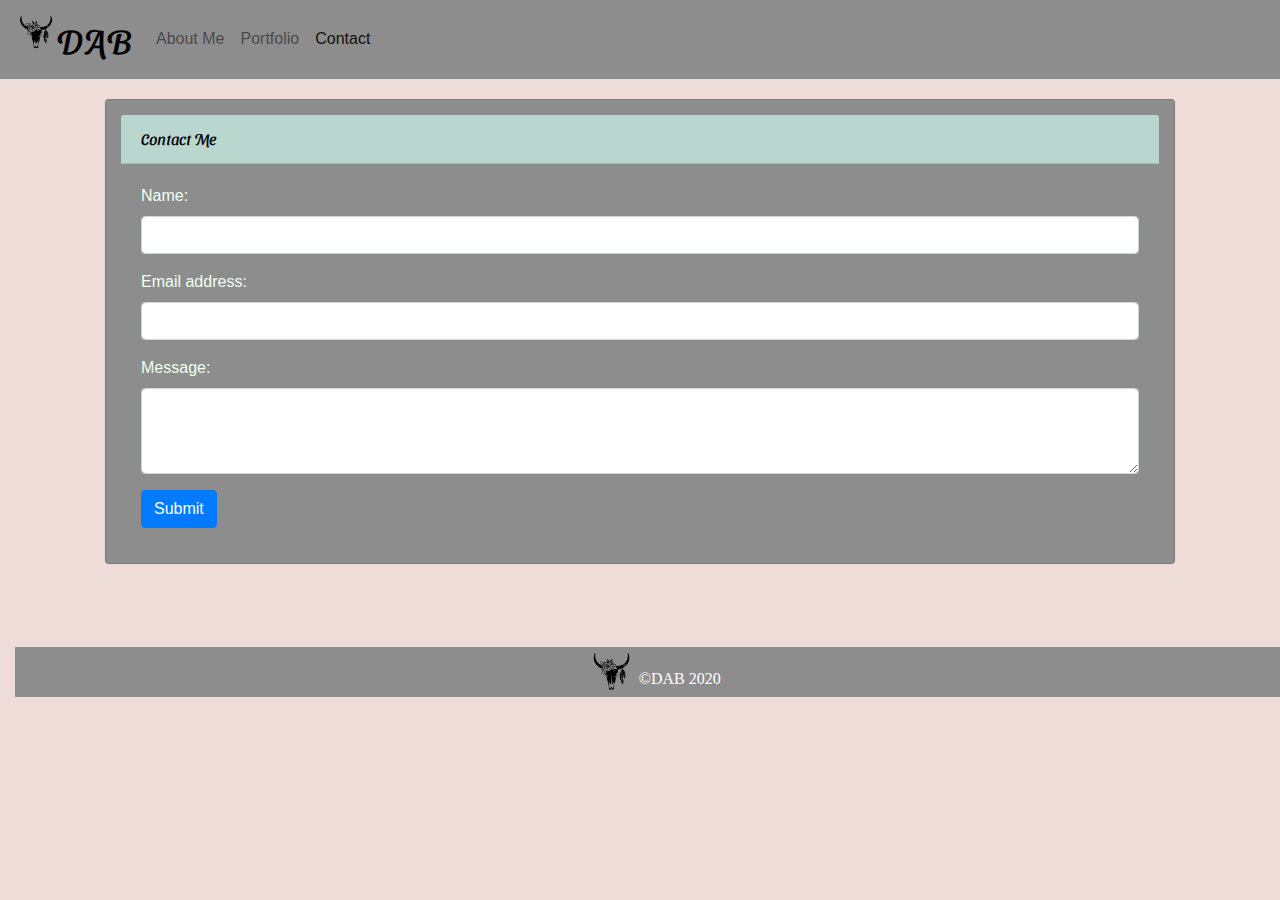
<file: contact.html>
<!DOCTYPE html>
<html lang="en">
  <head>
    <!-- Required meta tags -->
    <meta charset="utf-8" />
    <meta
      name="viewport"
      content="width=device-width, initial-scale=1, shrink-to-fit=no"
    />
    <!--google font link-->
    <link
      href="https://fonts.googleapis.com/css2?family=Sansita+Swashed:wght@600&display=swap"
      rel="stylesheet"
    />

    <!-- Bootstrap CSS CDN -->
    <link
      rel="stylesheet"
      href="https://stackpath.bootstrapcdn.com/bootstrap/4.5.2/css/bootstrap.min.css"
      integrity="sha384-JcKb8q3iqJ61gNV9KGb8thSsNjpSL0n8PARn9HuZOnIxN0hoP+VmmDGMN5t9UJ0Z"
      crossorigin="anonymous"
    />

    <!-- css style sheet -->
    <link href="assets\css\contact.style.css" rel="stylesheet" />

    <!--tab title-->
    <title>Devyn Bailey Portfolio</title>
    
  </head>

  <body>
    <header>
      <nav class="navbar navbar-expand-lg navbar-light">
        <img
          id="brand"
          src="assets\images\cow_skull_brand.png"
          alt="brand"
          width="40px"
          height="40px"
        />
        <div
          class="navbar-brand"
          id="name">DAB</a
        ></div>
        <button
          class="navbar-toggler"
          type="button"
          data-toggle="collapse"
          data-target="#navbarNavAltMarkup"
          aria-controls="navbarNavAltMarkup"
          aria-expanded="false"
          aria-label="Toggle navigation"
        >
          <span class="navbar-toggler-icon"></span>
        </button>
        <div class="collapse navbar-collapse" id="navbarNavAltMarkup">
          <div class="navbar-nav">
            <a class="nav-link" href="index.html">About Me</a>
            <a class="nav-link" href="portfolio.html">Portfolio</a>
            <a class="nav-link active" href="contact.html"
              >Contact<span class="sr-only">(current)</span></a
            >
          </div>
        </div>
      </nav>
    </header>
    <!--contact section-->
    <div class="container">
      <div class="card">
        <div class="card-header">Contact Me</div>
        <div class="card-body">
          <form>
            <div class="form-group">
              <label for="usr">Name:</label>
              <input type="text" class="form-control" id="usr" />
            </div>
            <div class="form-group">
              <label for="exampleInputEmail1">Email address:</label>
              <input
                type="email"
                class="form-control"
                id="exampleInputEmail1"
                aria-describedby="emailHelp"
              />
              <small id="emailHelp" class="form-text text-muted"></small>
            </div>
            <div class="form-group">
              <label for="exampleFormControlTextarea1">Message:</label>
              <textarea
                class="form-control"
                id="exampleFormControlTextarea1"
                rows="3"
              ></textarea>
            </div>
            <button type="submit" class="btn btn-primary">Submit</button>
          </form>
        </div>
      </div>
    </div>
    <br />
    <br />
    <footer class="footerBar">
      <div class="content">
        <img id="brand" src="assets\images\cow_skull_brand.png" alt="brand" width="45px" height="45px">
        <span class="text-white">©DAB 2020</span>
      </div>
    </footer>

    <!-- Bootstrap JavaScript CDNs-->
    <script
      src="https://code.jquery.com/jquery-3.5.1.slim.min.js"
      integrity="sha384-DfXdz2htPH0lsSSs5nCTpuj/zy4C+OGpamoFVy38MVBnE+IbbVYUew+OrCXaRkfj"
      crossorigin="anonymous"
    ></script>
    <script
      src="https://cdn.jsdelivr.net/npm/popper.js@1.16.1/dist/umd/popper.min.js"
      integrity="sha384-9/reFTGAW83EW2RDu2S0VKaIzap3H66lZH81PoYlFhbGU+6BZp6G7niu735Sk7lN"
      crossorigin="anonymous"
    ></script>
    <script
      src="https://stackpath.bootstrapcdn.com/bootstrap/4.5.2/js/bootstrap.min.js"
      integrity="sha384-B4gt1jrGC7Jh4AgTPSdUtOBvfO8shuf57BaghqFfPlYxofvL8/KUEfYiJOMMV+rV"
      crossorigin="anonymous"
    ></script>
  </body>
</html>
</file>
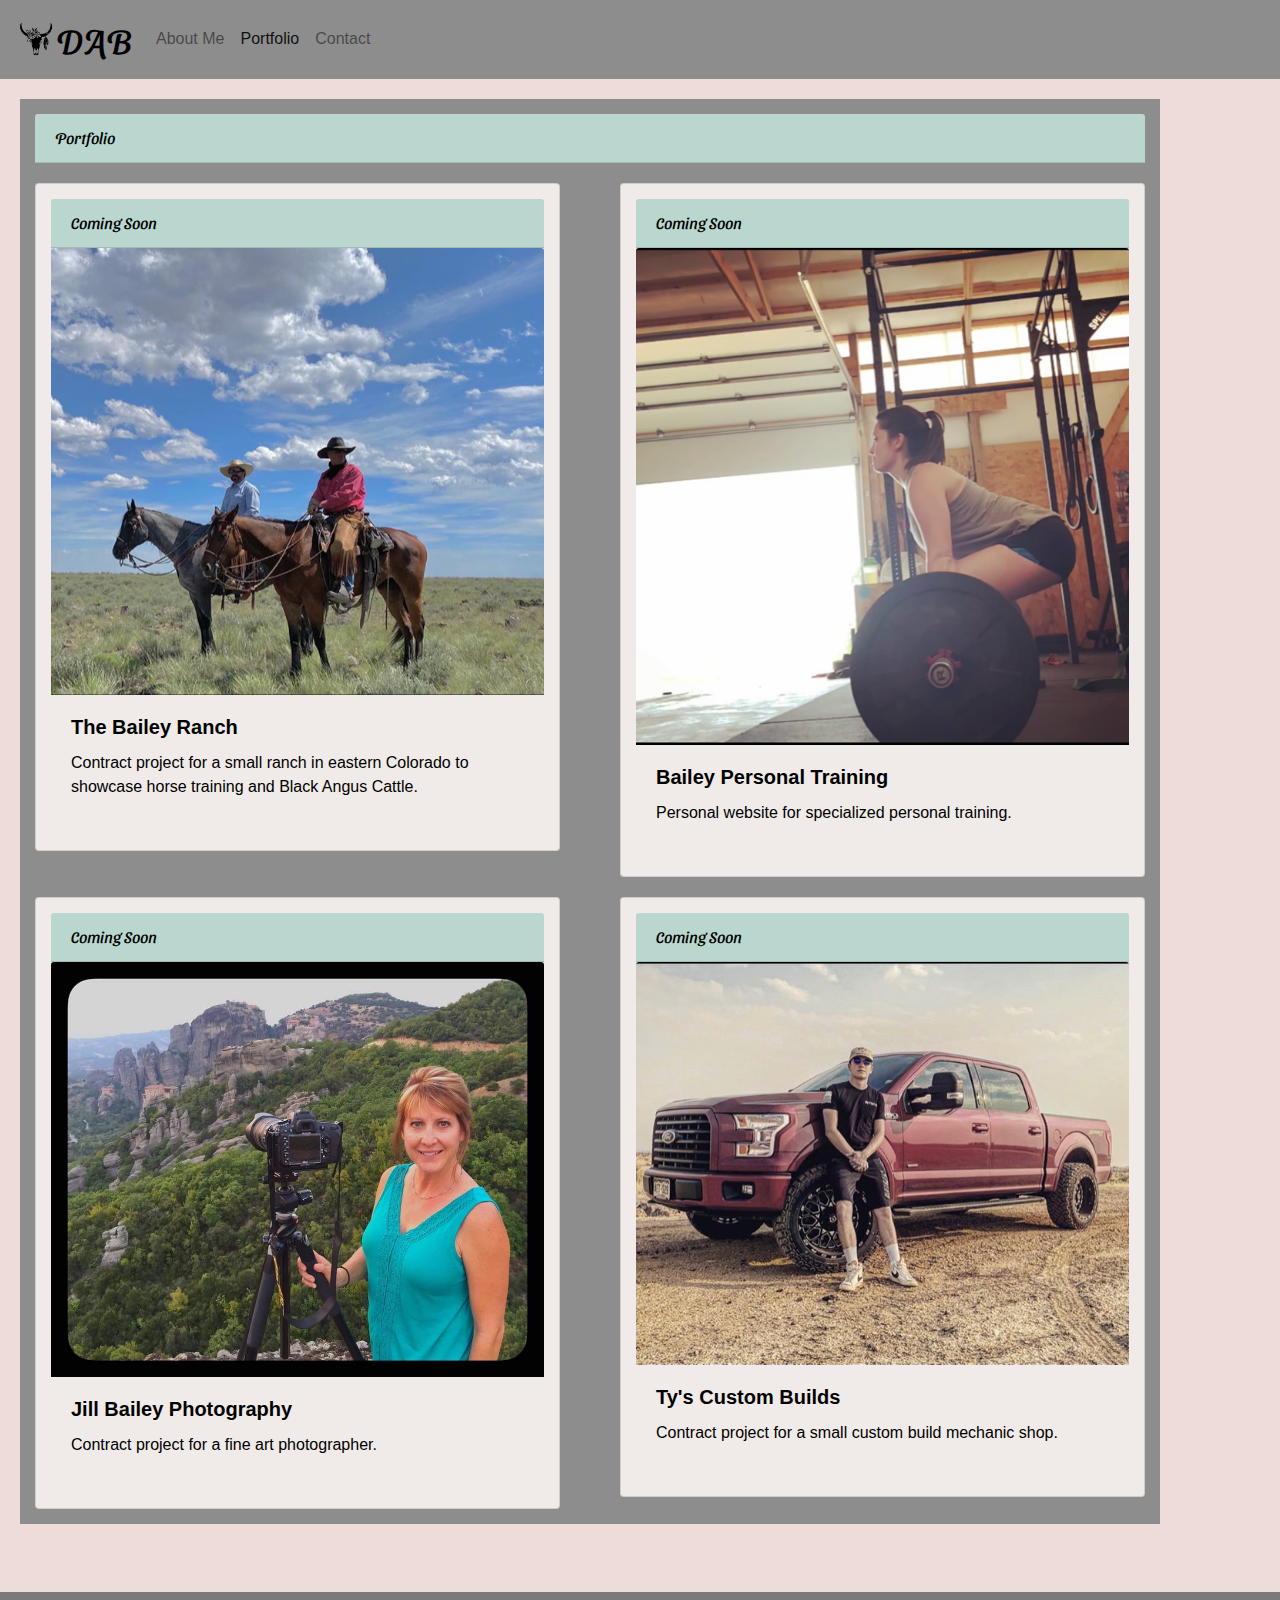
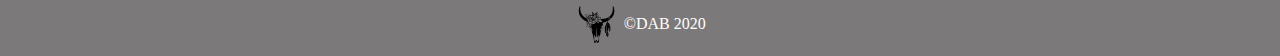
<file: portfolio.html>
<!DOCTYPE html>
<html lang="en">
  <head>
    <!-- Required meta tags -->
    <meta charset="utf-8" />
    <meta
      name="viewport"
      content="width=device-width, initial-scale=1, shrink-to-fit=no"
    />
    <!--google font link-->
    <link
      href="https://fonts.googleapis.com/css2?family=Sansita+Swashed:wght@600&display=swap"
      rel="stylesheet"
    />

    <!-- Bootstrap CSS CDN -->
    <link
      rel="stylesheet"
      href="https://stackpath.bootstrapcdn.com/bootstrap/4.5.2/css/bootstrap.min.css"
      integrity="sha384-JcKb8q3iqJ61gNV9KGb8thSsNjpSL0n8PARn9HuZOnIxN0hoP+VmmDGMN5t9UJ0Z"
      crossorigin="anonymous"
    />
    <!-- css style sheet -->
    <link href="assets\css\portfolio.style.css" rel="stylesheet" />
    
    <!--tab title-->
    <title>Devyn Bailey Portfolio</title>

  </head>

  <body>
    <header>
      <nav class="navbar navbar-expand-lg navbar-light">
        <img
          id="brand"
          src="assets\images\cow_skull_brand.png"
          alt="brand"
          width="40px"
          height="40px"
        />
        <div
          class="navbar-brand"
          id="name"
          >DAB</div
        >
        <button
          class="navbar-toggler"
          type="button"
          data-toggle="collapse"
          data-target="#navbarNavAltMarkup"
          aria-controls="navbarNavAltMarkup"
          aria-expanded="false"
          aria-label="Toggle navigation"
        >
          <span class="navbar-toggler-icon"></span>
        </button>
        <div class="collapse navbar-collapse" id="navbarNavAltMarkup">
          <div class="navbar-nav">
            <a class="nav-link" href="index.html">About Me</a>
            <a class="nav-link active" href="portfolio.html"
              >Portfolio<span class="sr-only">(current)</span></a
            >
            <a class="nav-link" href="contact.html">Contact</a>
          </div>
        </div>
      </nav>
    </header>
    <!--container with portfolio projects-->
    <div class="container">
      <div class="card-header">Portfolio</div>
      <div class="card-deck">
        <div class="row">
          <!--cowboy img card-->
          <div class="col-sm-6">
            <div class="card">
              <div class="card-header">Coming Soon</div>
              <img
                src="assets\images\troynhash.png"
                class="card-img-top"
                alt="Cowboys"
              />
              <div class="card-body">
                <h5 class="card-title">The Bailey Ranch</h5>
                <p class="card-tex">
                  Contract project for a small ranch in eastern Colorado to
                  showcase horse training and Black Angus Cattle.
                </p>
              </div>
            </div>
          </div>
          <!--lifting img-->
          <div class="col-sm-6">
            <div class="card">
              <div class="card-header">Coming Soon</div>
              <img
                src="assets\images\lifting.png"
                class="card-img-top"
                alt="Bailey Fitness"
              />
              <div class="card-body">
                <h5 class="card-title">Bailey Personal Training</h5>
                <p class="card-tex">
                  Personal website for specialized personal training.
                </p>
              </div>
            </div>
          </div>
        </div>  
        <div class="row">
          <!--photographer img card-->
          <div class="col-sm-6">
            <div class="card">
              <div class="card-header">Coming Soon</div>
              <img
                src="assets\images\jillbailey.JPG"
                class="card-img-top"
                alt="Jill Bailey Photography"
              />
              <div class="card-body">
                <h5 class="card-title">Jill Bailey Photography</h5>
                <p class="card-tex">
                  Contract project for a fine art photographer.
                </p>
              </div>
            </div>
          </div>
          <!--truck img card-->
          <div class="col-sm-6">
            <div class="card">
              <div class="card-header">Coming Soon</div>
              <img
                src="assets\images\f150.png"
                class="card-img-top"
                alt="Custom Built Trucks"
              />
              <div class="card-body">
                <h5 class="card-title">Ty's Custom Builds</h5>
                <p class="card-tex">
                  Contract project for a small custom build mechanic shop.
                </p>
              </div>
            </div>
          </div>
        </div>
        </div>
      </div>
    </div>
    <br />
    <br />
    <footer class="footerBar">
        <img id="brand" src="assets\images\cow_skull_brand.png" alt="brand" width="45px" height="45px">
        <span class="text-white">©DAB 2020</span>
    </footer>

    <!-- Bootstrap JavaScript CDNs-->
    <script
      src="https://code.jquery.com/jquery-3.5.1.slim.min.js"
      integrity="sha384-DfXdz2htPH0lsSSs5nCTpuj/zy4C+OGpamoFVy38MVBnE+IbbVYUew+OrCXaRkfj"
      crossorigin="anonymous"
    ></script>
    <script
      src="https://cdn.jsdelivr.net/npm/popper.js@1.16.1/dist/umd/popper.min.js"
      integrity="sha384-9/reFTGAW83EW2RDu2S0VKaIzap3H66lZH81PoYlFhbGU+6BZp6G7niu735Sk7lN"
      crossorigin="anonymous"
    ></script>
    <script
      src="https://stackpath.bootstrapcdn.com/bootstrap/4.5.2/js/bootstrap.min.js"
      integrity="sha384-B4gt1jrGC7Jh4AgTPSdUtOBvfO8shuf57BaghqFfPlYxofvL8/KUEfYiJOMMV+rV"
      crossorigin="anonymous"
    ></script>
    <!--acknoledgements bootstrap.com, unsplashed-->
  </body>
</html>
</file>
